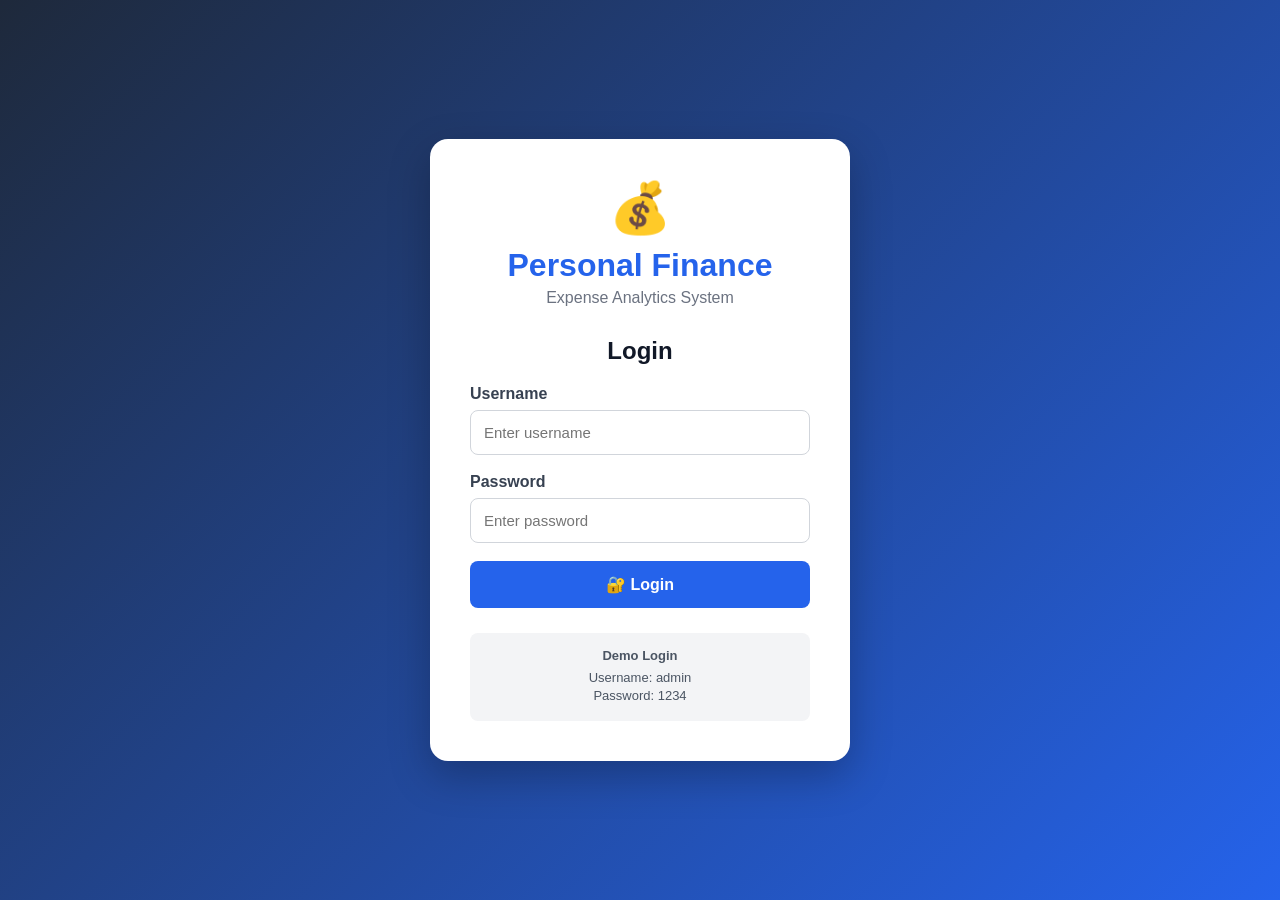
<file: login.html>
<!DOCTYPE html>
<html lang="en">
<head>
    <meta charset="UTF-8">
    <meta name="viewport" content="width=device-width, initial-scale=1.0">
    <title>Login - Personal Finance Analytics</title>
    <link rel="stylesheet" href="login.css">
</head>

<body>

<div class="login-container">

    <div class="login-box">

        <div class="logo">💰</div>

        <h1>Personal Finance</h1>

        <p class="subtitle">Expense Analytics System</p>

        <h2>Login</h2>

        <form id="loginForm">

            <label>Username</label>
            <input
                type="text"
                id="username"
                placeholder="Enter username"
                required
            >

            <label>Password</label>
            <input
                type="password"
                id="password"
                placeholder="Enter password"
                required
            >

            <button type="submit">
                🔐 Login
            </button>

            <p id="errorMessage"></p>

        </form>

        <div class="demo-login">
            <p>Demo Login</p>
            <span>Username: admin</span>
            <span>Password: 1234</span>
        </div>

    </div>

</div>

<script src="login.js"></script>

</body>
</html>
</file>
<file: login.css>
* {
    margin: 0;
    padding: 0;
    box-sizing: border-box;
    font-family: Arial, sans-serif;
}

body {
    min-height: 100vh;
    display: flex;
    justify-content: center;
    align-items: center;

    background: linear-gradient(
        135deg,
        #1e293b,
        #2563eb
    );
}

.login-container {
    width: 100%;
    padding: 20px;
}

.login-box {
    width: 100%;
    max-width: 420px;

    margin: auto;

    background: white;

    padding: 40px;

    border-radius: 18px;

    box-shadow:
        0 15px 40px rgba(0,0,0,0.25);

    text-align: center;
}

.logo {
    font-size: 50px;
    margin-bottom: 10px;
}

.login-box h1 {
    color: #2563eb;
    margin-bottom: 5px;
}

.subtitle {
    color: #6b7280;
    margin-bottom: 30px;
}

.login-box h2 {
    margin-bottom: 20px;
    color: #111827;
}

.login-box form {
    text-align: left;
}

.login-box label {
    display: block;

    margin-bottom: 7px;

    font-weight: bold;

    color: #374151;
}

.login-box input {
    width: 100%;

    padding: 13px;

    margin-bottom: 18px;

    border: 1px solid #d1d5db;

    border-radius: 8px;

    font-size: 15px;
}

.login-box input:focus {
    outline: none;

    border-color: #2563eb;

    box-shadow:
        0 0 0 3px rgba(37,99,235,0.1);
}

.login-box button {
    width: 100%;

    padding: 14px;

    border: none;

    border-radius: 8px;

    background: #2563eb;

    color: white;

    font-size: 16px;

    font-weight: bold;

    cursor: pointer;
}

.login-box button:hover {
    background: #1d4ed8;
}

#errorMessage {
    color: #dc2626;

    text-align: center;

    margin-top: 15px;

    font-size: 14px;
}

.demo-login {
    margin-top: 25px;

    padding: 15px;

    background: #f3f4f6;

    border-radius: 8px;

    font-size: 13px;

    color: #4b5563;
}

.demo-login p {
    font-weight: bold;

    margin-bottom: 7px;
}

.demo-login span {
    display: block;

    margin: 3px;
}

@media (max-width: 500px) {

    .login-box {
        padding: 25px;
    }

    .login-box h1 {
        font-size: 24px;
    }

}
</file>
